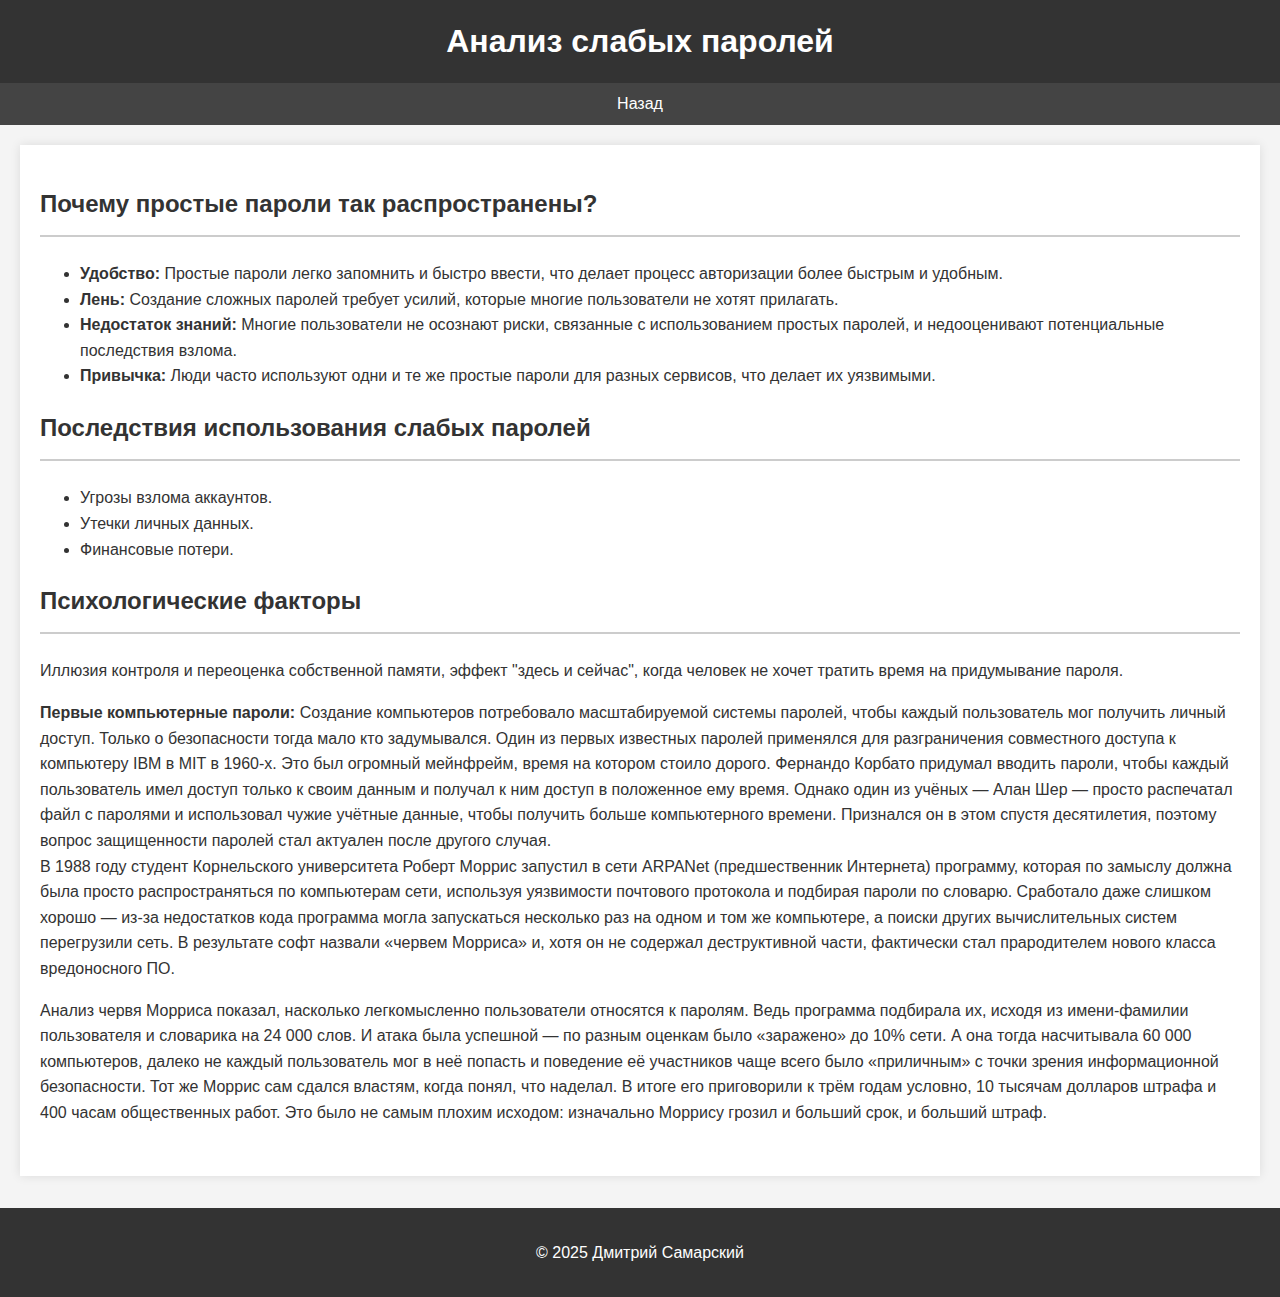
<file: index2.html>
<!DOCTYPE html>
<html lang="ru">
<head>
    <meta charset="UTF-8">
    <meta name="viewport" content="width=device-width, initial-scale=1.0">
    <title>Анализ слабых паролей</title>
    <meta name="description" content="Анализ распространенных причин использования слабых паролей и их последствий.">
    <link rel="stylesheet" href="style.css">
</head>
<body>
    <header>
        <h1><strong>Анализ слабых паролей</strong></h1>
    </header>
         <nav>
            <div class="container">
                <ul class="menu">
                    <li><a href="index.html">Назад</a></li>
            </div>
        </nav>
    <main>
        <section id="weak-passwords-analysis">
            <h2>Почему простые пароли так распространены?</h2>
            <ul>
                <li><strong>Удобство:</strong> Простые пароли легко запомнить и быстро ввести, что делает процесс авторизации более быстрым и удобным.</li>
                <li><strong>Лень:</strong> Создание сложных паролей требует усилий, которые многие пользователи не хотят прилагать.</li>
                <li><strong>Недостаток знаний:</strong> Многие пользователи не осознают риски, связанные с использованием простых паролей, и недооценивают потенциальные последствия взлома.</li>
                <li><strong>Привычка:</strong> Люди часто используют одни и те же простые пароли для разных сервисов, что делает их уязвимыми.</li>
            </ul>

            <h2>Последствия использования слабых паролей</h2>
            <ul>
                <li>Угрозы взлома аккаунтов.</li>
                <li>Утечки личных данных.</li>
                <li>Финансовые потери.</li>
            </ul>

            <h2>Психологические факторы</h2>
            <p>Иллюзия контроля и переоценка собственной памяти, эффект "здесь и сейчас", когда человек не хочет тратить время на придумывание пароля.</p>
            <p><strong>Первые компьютерные пароли:</strong>
                Создание компьютеров потребовало масштабируемой системы паролей, чтобы каждый пользователь мог получить личный доступ. Только о безопасности тогда мало кто задумывался. Один из первых известных паролей применялся для разграничения совместного доступа к компьютеру IBM в MIT в 1960-х. Это был огромный мейнфрейм, время на котором стоило дорого. Фернандо Корбато придумал вводить пароли, чтобы каждый пользователь имел доступ только к своим данным и получал к ним доступ в положенное ему время. Однако один из учёных — Алан Шер — просто распечатал файл с паролями и использовал чужие учётные данные, чтобы получить больше компьютерного времени. Признался он в этом спустя десятилетия, поэтому вопрос защищенности паролей стал актуален после другого случая.
            <br>
            В 1988 году студент Корнельского университета Роберт Моррис запустил в сети ARPANet (предшественник Интернета) программу, которая по замыслу должна была просто распространяться по компьютерам сети, используя уязвимости почтового протокола и подбирая пароли по словарю. Сработало даже слишком хорошо — из-за недостатков кода программа могла запускаться несколько раз на одном и том же компьютере, а поиски других вычислительных систем перегрузили сеть. В результате софт назвали «червем Морриса» и, хотя он не содержал деструктивной части, фактически стал прародителем нового класса вредоносного ПО.
            </p>
            <p>Анализ червя Морриса показал, насколько легкомысленно пользователи относятся к паролям. Ведь программа подбирала их, исходя из имени-фамилии пользователя и словарика на 24 000 слов. И атака была успешной — по разным оценкам было «заражено» до 10% сети. А она тогда насчитывала 60 000 компьютеров, далеко не каждый пользователь мог в неё попасть и поведение её участников чаще всего было «приличным» с точки зрения информационной безопасности. Тот же Моррис сам сдался властям, когда понял, что наделал. В итоге его приговорили к трём годам условно, 10 тысячам долларов штрафа и 400 часам общественных работ. Это было не самым плохим исходом: изначально Моррису грозил и больший срок, и больший штраф.</p>
        </section>
    </main>
    <footer>
        <p>&copy; 2025 Дмитрий Самарский</p>
    </footer>
</body>
</html>
</file>
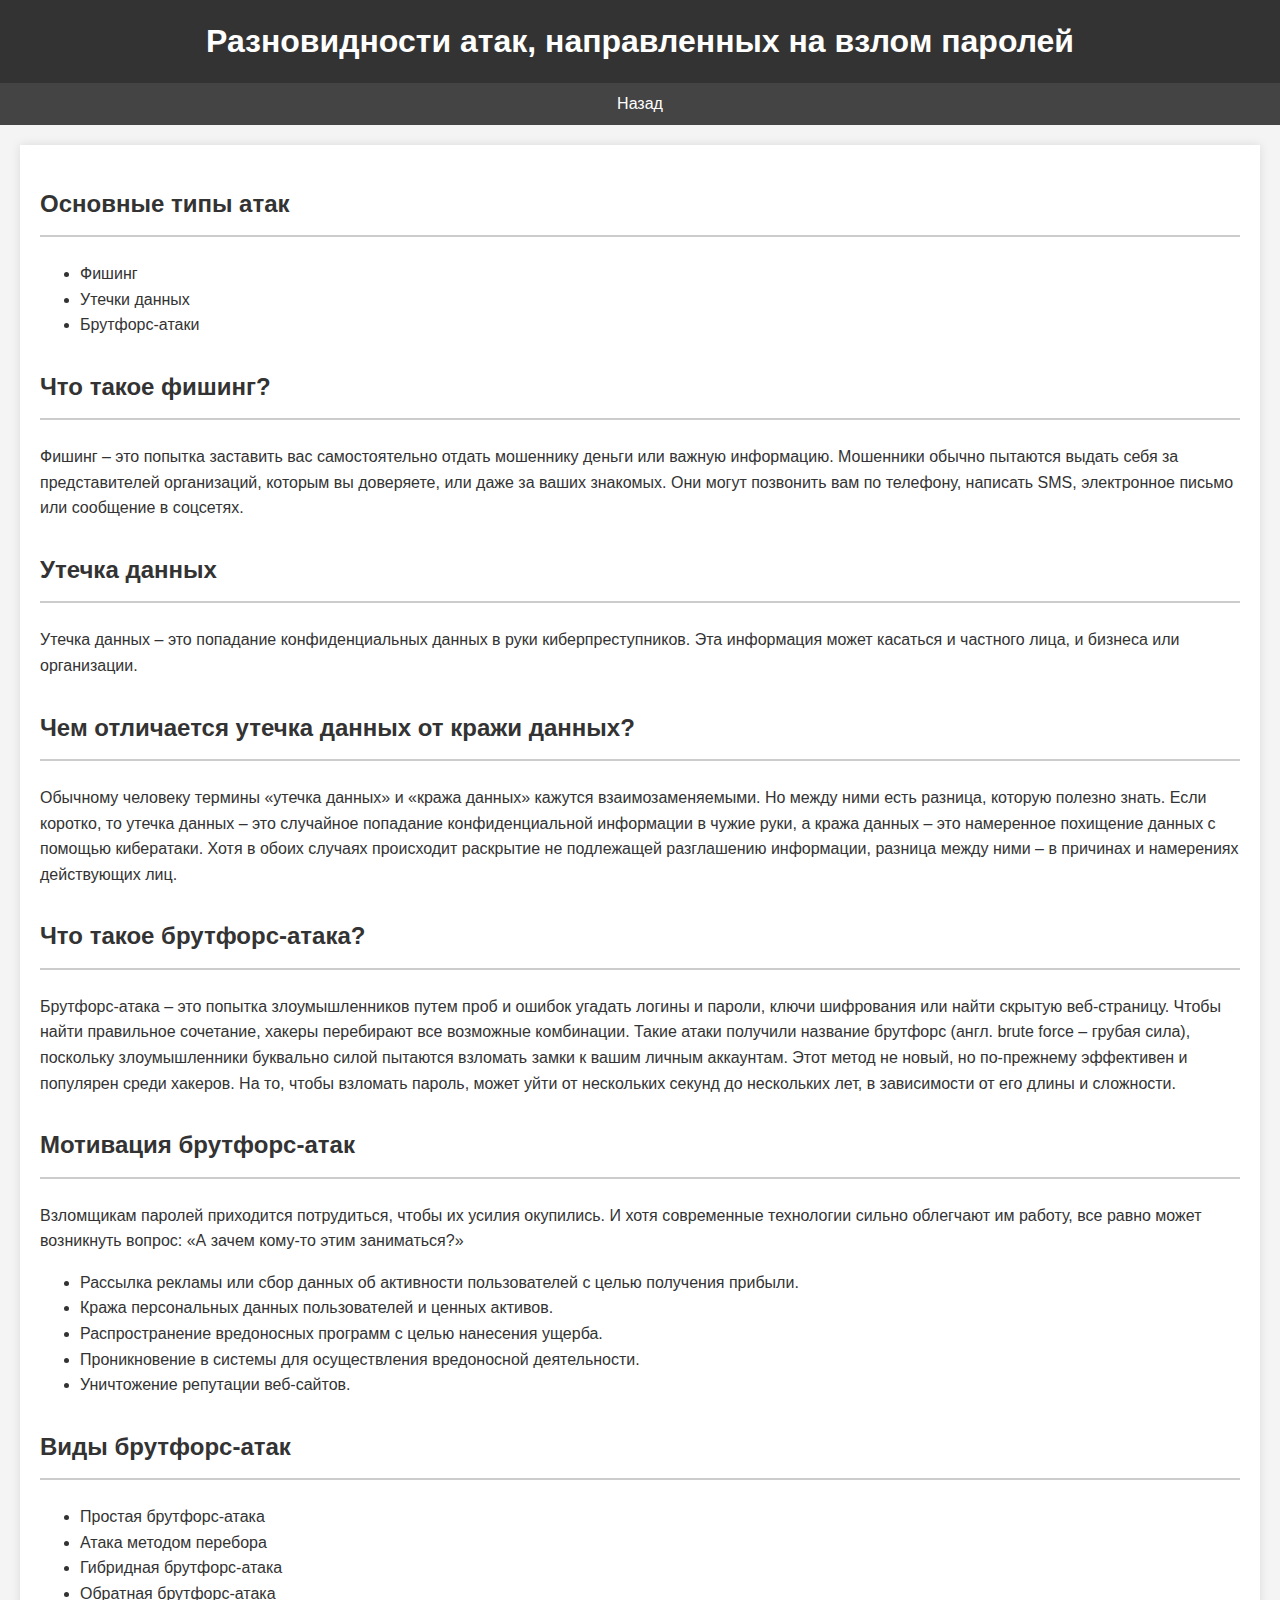
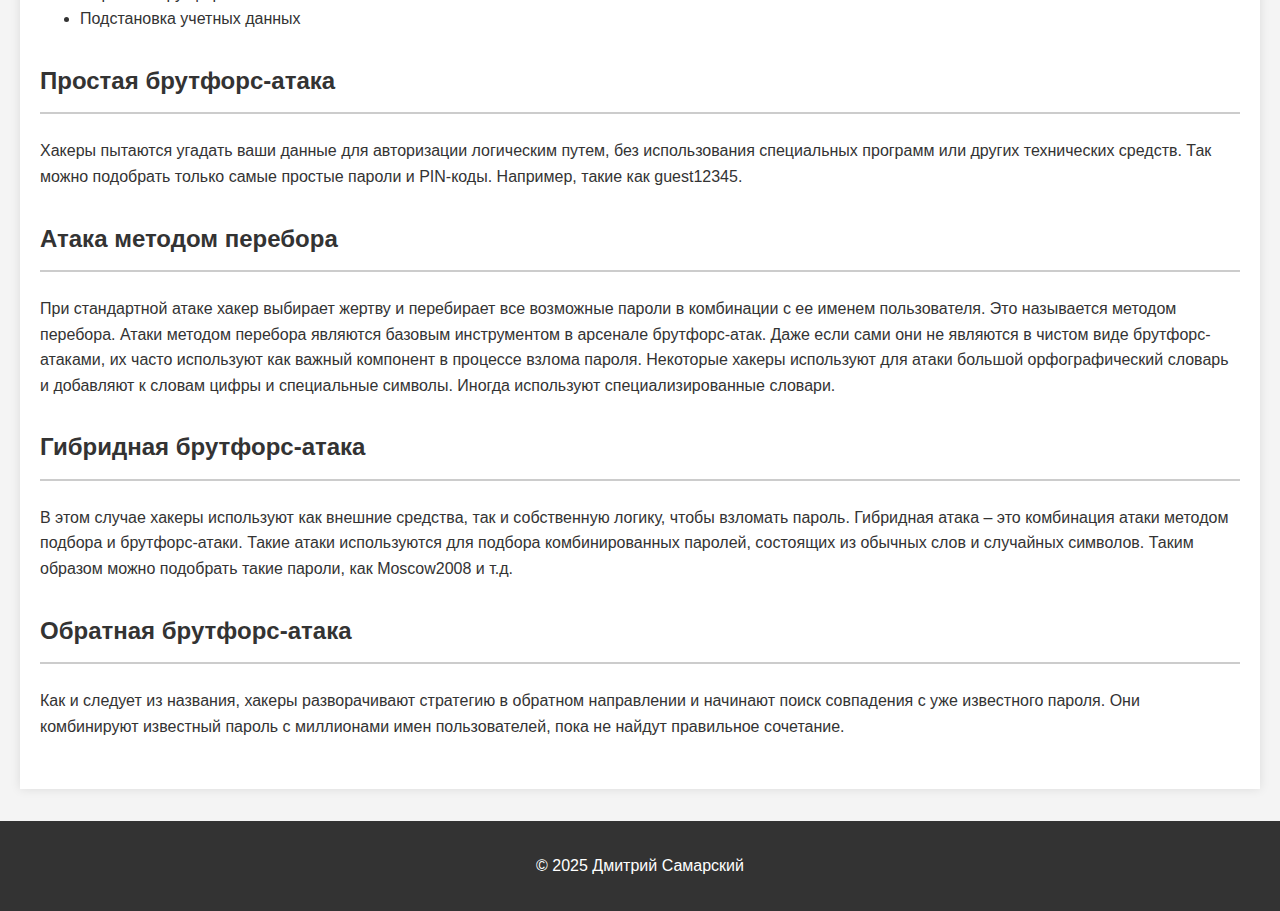
<file: index3.html>
<!DOCTYPE html>
<html lang="ru">
<head>
    <meta charset="UTF-8">
    <meta name="viewport" content="width=device-width, initial-scale=1.0">
    <title>Разновидности атак на пароли</title>
    <meta name="description" content="Обзор различных видов атак, направленных на взлом паролей, включая фишинг, утечки данных и брутфорс-атаки.">
    <link rel="stylesheet" href="style.css">
</head>
<body>
    <header>
        <h1>Разновидности атак, направленных на взлом паролей</h1>
    </header>
         <nav>
            <div class="container">
                <ul class="menu">
                    <li><a href="index.html">Назад</a></li>
            </div>
        </nav>
    <main>
        <section id="attack-types">
            <h2>Основные типы атак</h2>
            <ul>
                <li>Фишинг</li>
                <li>Утечки данных</li>
                <li>Брутфорс-атаки</li>
            </ul>
        </section>

        <section id="phishing">
            <h2>Что такое фишинг?</h2>
            
            <p>Фишинг – это попытка заставить вас самостоятельно отдать мошеннику деньги или важную информацию. Мошенники обычно пытаются выдать себя за представителей организаций, которым вы доверяете, или даже за ваших знакомых. Они могут позвонить вам по телефону, написать SMS, электронное письмо или сообщение в соцсетях.</p>
        </section>

        <section id="data-breaches">
            <h2>Утечка данных</h2>
            <p>Утечка данных – это попадание конфиденциальных данных в руки киберпреступников. Эта информация может касаться и частного лица, и бизнеса или организации.</p>
        </section>

        <section id="data-theft-vs-breach">
            <h2>Чем отличается утечка данных от кражи данных?</h2>
            <p>Обычному человеку термины «утечка данных» и «кража данных» кажутся взаимозаменяемыми. Но между ними есть разница, которую полезно знать. Если коротко, то утечка данных – это случайное попадание конфиденциальной информации в чужие руки, а кража данных – это намеренное похищение данных с помощью кибератаки. Хотя в обоих случаях происходит раскрытие не подлежащей разглашению информации, разница между ними – в причинах и намерениях действующих лиц.</p>
        </section>

        <section id="bruteforce-attacks">
            <h2>Что такое брутфорс-атака?</h2>
            
            <p>Брутфорс-атака – это попытка злоумышленников путем проб и ошибок угадать логины и пароли, ключи шифрования или найти скрытую веб-страницу. Чтобы найти правильное сочетание, хакеры перебирают все возможные комбинации. Такие атаки получили название брутфорс (англ. brute force – грубая сила), поскольку злоумышленники буквально силой пытаются взломать замки к вашим личным аккаунтам. Этот метод не новый, но по-прежнему эффективен и популярен среди хакеров. На то, чтобы взломать пароль, может уйти от нескольких секунд до нескольких лет, в зависимости от его длины и сложности.</p>
        </section>

        <section id="bruteforce-motivation">
            <h2>Мотивация брутфорс-атак</h2>
            <p>Взломщикам паролей приходится потрудиться, чтобы их усилия окупились. И хотя современные технологии сильно облегчают им работу, все равно может возникнуть вопрос: «А зачем кому-то этим заниматься?»</p>
            <ul>
                <li>Рассылка рекламы или сбор данных об активности пользователей с целью получения прибыли.</li>
                <li>Кража персональных данных пользователей и ценных активов.</li>
                <li>Распространение вредоносных программ с целью нанесения ущерба.</li>
                <li>Проникновение в системы для осуществления вредоносной деятельности.</li>
                <li>Уничтожение репутации веб-сайтов.</li>
            </ul>
        </section>

        <section id="bruteforce-types">
            <h2>Виды брутфорс-атак</h2>
            <ul>
                <li>Простая брутфорс-атака</li>
                <li>Атака методом перебора</li>
                <li>Гибридная брутфорс-атака</li>
                <li>Обратная брутфорс-атака</li>
                <li>Подстановка учетных данных</li>
            </ul>
        </section>

        <section id="simple-bruteforce">
            <h2>Простая брутфорс-атака</h2>
            <p>Хакеры пытаются угадать ваши данные для авторизации логическим путем, без использования специальных программ или других технических средств. Так можно подобрать только самые простые пароли и PIN-коды. Например, такие как guest12345.</p>
        </section>

        <section id="dictionary-attack">
            <h2>Атака методом перебора</h2>
            <p>При стандартной атаке хакер выбирает жертву и перебирает все возможные пароли в комбинации с ее именем пользователя. Это называется методом перебора. Атаки методом перебора являются базовым инструментом в арсенале брутфорс-атак. Даже если сами они не являются в чистом виде брутфорс-атаками, их часто используют как важный компонент в процессе взлома пароля. Некоторые хакеры используют для атаки большой орфографический словарь и добавляют к словам цифры и специальные символы. Иногда используют специализированные словари.</p>
        </section>

        <section id="hybrid-bruteforce">
            <h2>Гибридная брутфорс-атака</h2>
            <p>В этом случае хакеры используют как внешние средства, так и собственную логику, чтобы взломать пароль. Гибридная атака – это комбинация атаки методом подбора и брутфорс-атаки. Такие атаки используются для подбора комбинированных паролей, состоящих из обычных слов и случайных символов. Таким образом можно подобрать такие пароли, как Moscow2008 и т.д.</p>
        </section>

        <section id="reverse-bruteforce">
            <h2>Обратная брутфорс-атака</h2>
            <p>Как и следует из названия, хакеры разворачивают стратегию в обратном направлении и начинают поиск совпадения с уже известного пароля. Они комбинируют известный пароль с миллионами имен пользователей, пока не найдут правильное сочетание.</p>
        </section>
    </main>

    <footer>
        <p>&copy; 2025 Дмитрий Самарский</p>
    </footer>
</body>
</html>
</file>
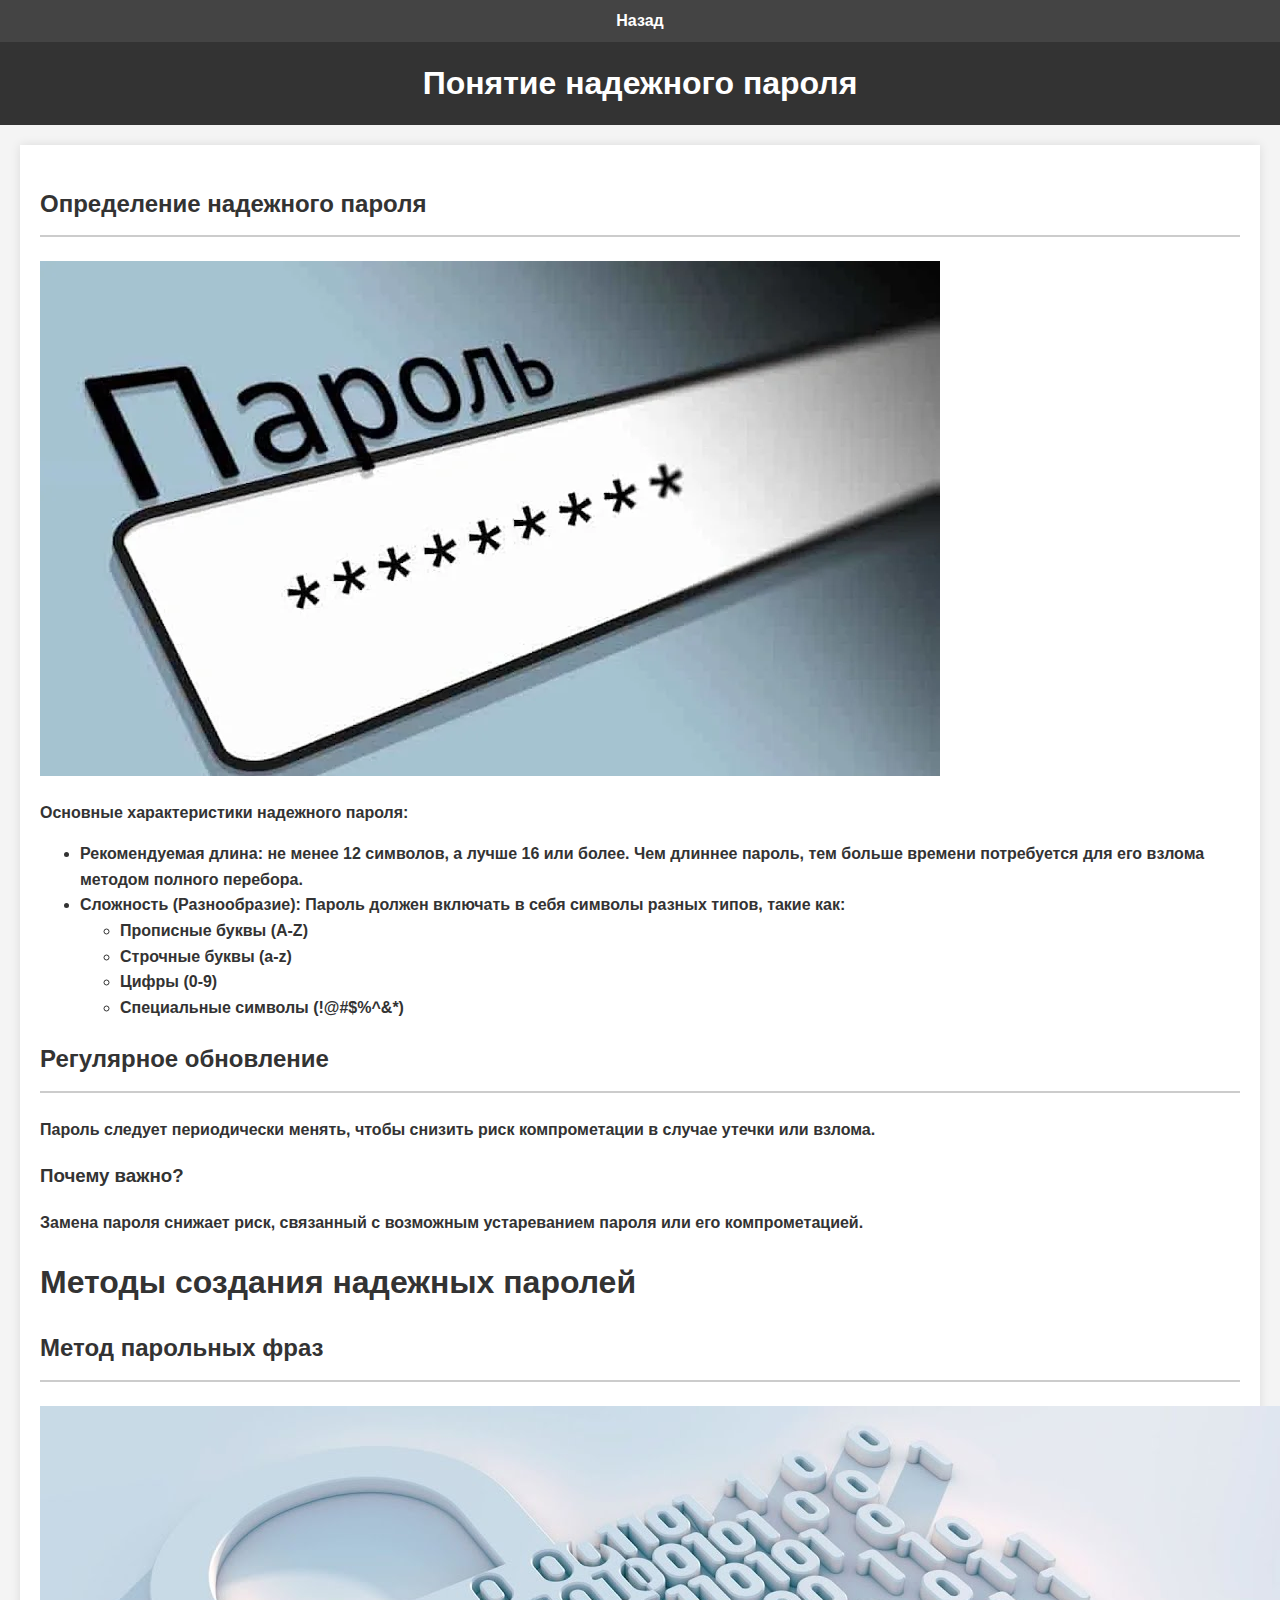
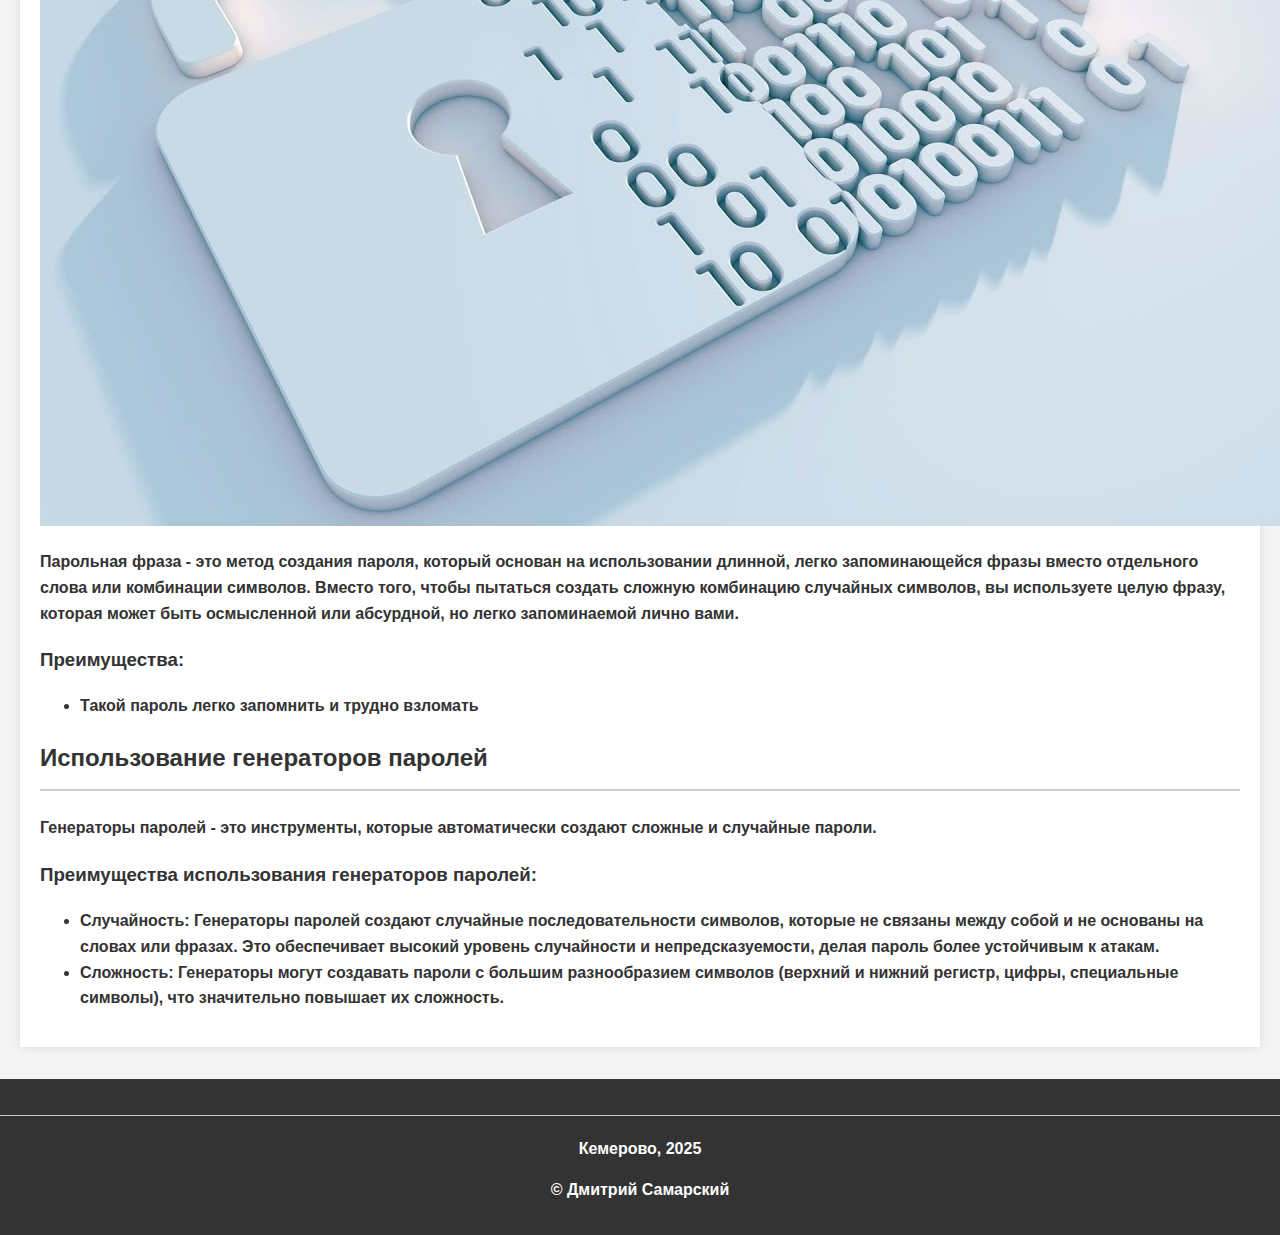
<file: index5.html>
<!DOCTYPE html>
<html>
<head>
  <title>Надежные пароли</title>
  <link rel="stylesheet" href="style.css">
</head>
<body>
  <b>
      <nav>
            <div class="container">
                <ul class="menu">
                    <li><a href="index.html">Назад</a></li>
            </div>
        </nav>
    <header>
      <h1>Понятие надежного пароля</h1>
      </header>
<main>
 <h2>Определение надежного пароля</h2>
 <div>
  <div class="imagepassword">
    <img src="password.webp" alt="no image">
 </div> 
 <p>Основные характеристики надежного пароля:</p>
  <ul>
    <li>Рекомендуемая длина: не менее 12 символов, а лучше 16 или более. Чем длиннее пароль, тем больше времени потребуется для его взлома методом полного перебора.</li>
    <li>Сложность (Разнообразие): Пароль должен включать в себя символы разных типов, такие как:
      <ul>
        <li>Прописные буквы (A-Z)</li>
        <li>Строчные буквы (a-z)</li>
        <li>Цифры (0-9)</li>
        <li>Специальные символы (!@#$%^&*)</li>
      </ul>
    </li>
  </ul>

  <h2>Регулярное обновление</h2>
  <p>Пароль следует периодически менять, чтобы снизить риск компрометации в случае утечки или взлома.</p>
  <h3>Почему важно?</h3>
  <p>Замена пароля снижает риск, связанный с возможным устареванием пароля или его компрометацией.</p>

  <h1>Методы создания надежных паролей</h1>

  <h2>Метод парольных фраз</h2>
  <div>
    <div class="imagegenerator">
      <img src="generator.jpg" alt="no image">
   </div> 

  <p>Парольная фраза - это метод создания пароля, который основан на использовании длинной, легко запоминающейся фразы вместо отдельного слова или комбинации символов. Вместо того, чтобы пытаться создать сложную комбинацию случайных символов, вы используете целую фразу, которая может быть осмысленной или абсурдной, но легко запоминаемой лично вами.</p>

  <h3>Преимущества:</h3>
  <ul>
    <li>Такой пароль легко запомнить и трудно взломать</li>
  </ul>

  <h2>Использование генераторов паролей</h2>
  <p>Генераторы паролей - это инструменты, которые автоматически создают сложные и случайные пароли.</p>
  <h3>Преимущества использования генераторов паролей:</h3>
  <ul>
    <li><b>Случайность:</b> Генераторы паролей создают случайные последовательности символов, которые не связаны между собой и не основаны на словах или фразах. Это обеспечивает высокий уровень случайности и непредсказуемости, делая пароль более устойчивым к атакам.</li>
    <li><b>Сложность:</b> Генераторы могут создавать пароли с большим разнообразием символов (верхний и нижний регистр, цифры, специальные символы), что значительно повышает их сложность.</li>
  </ul>
</main>
<footer>
  <hr>
  <address>Кемерово, 2025</address>
  <p>&copy; Дмитрий Самарский</p>
</footer>
</b>
</body>
</html>
</file>
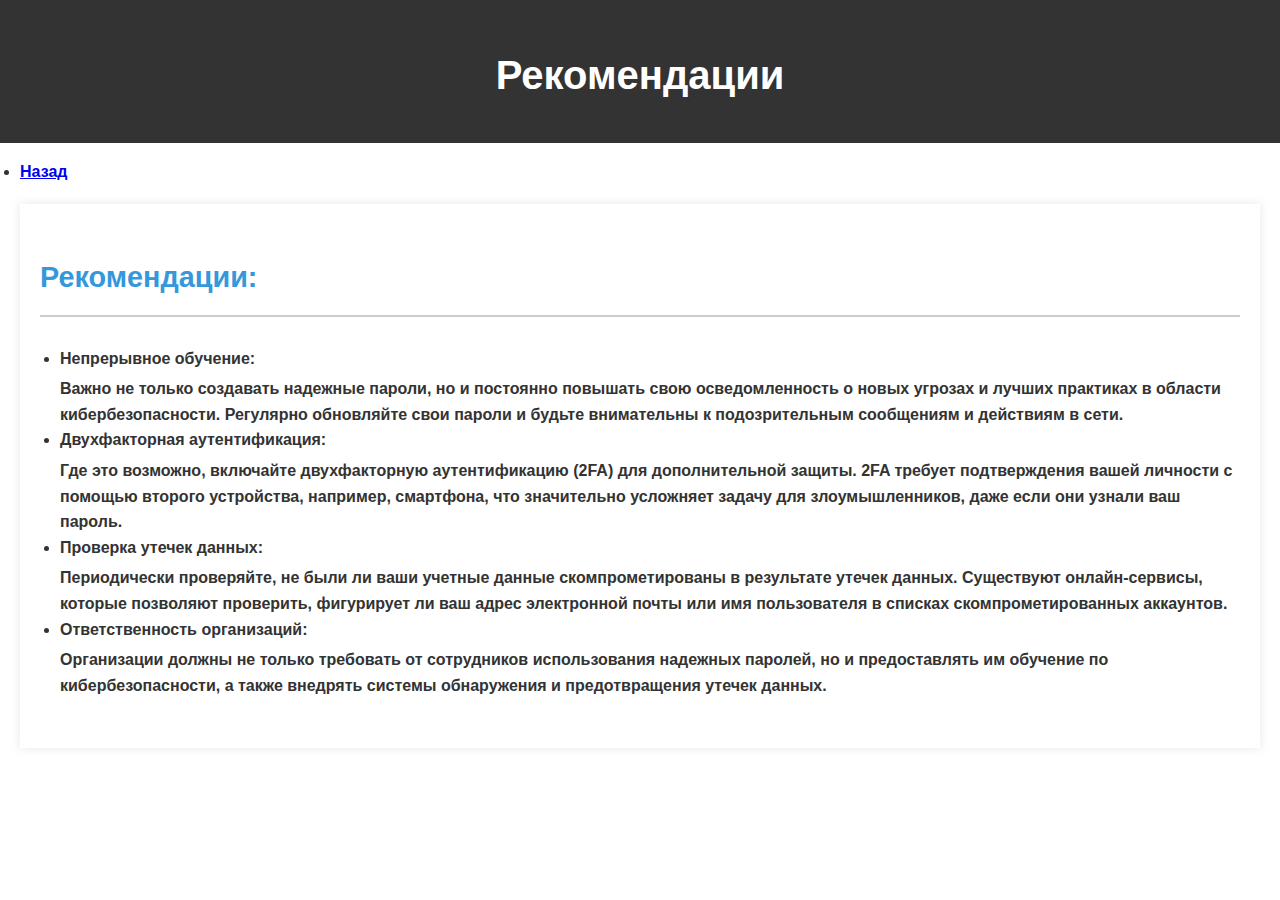
<file: index6.html>
<!DOCTYPE html>
<html>
<head>
  <title>Рекомедации</title>
  <link rel="stylesheet" href="style2.css">
</head>
<body>
  <b>
  <header>
    <h1>Рекомендации</h1>
  </header>
       <nav>
            <div class="container">
                <ul class="menu">
                    <li><a href="index.html">Назад</a></li>
            </div>
        </nav>
  <main>
    <section id="recommendations">
      <h2>Рекомендации:</h2>
      <ul>
        <li><strong>Непрерывное обучение:</strong></li>Важно не только создавать надежные пароли, но и постоянно повышать свою осведомленность о новых угрозах и лучших практиках в области кибербезопасности. Регулярно обновляйте свои пароли и будьте внимательны к подозрительным сообщениям и действиям в сети. 
        <li><strong>Двухфакторная аутентификация:</strong></li>Где это возможно, включайте двухфакторную аутентификацию (2FA) для дополнительной защиты. 2FA требует подтверждения вашей личности с помощью второго устройства, например, смартфона, что значительно усложняет задачу для злоумышленников, даже если они узнали ваш пароль. 
        <li><strong> Проверка утечек данных:</strong></li>Периодически проверяйте, не были ли ваши учетные данные скомпрометированы в результате утечек данных. Существуют онлайн-сервисы, которые позволяют проверить, фигурирует ли ваш адрес электронной почты или имя пользователя в списках скомпрометированных аккаунтов.
        <li><strong>Ответственность организаций:</strong></li>Организации должны не только требовать от сотрудников использования надежных паролей, но и предоставлять им обучение по кибербезопасности, а также внедрять системы обнаружения и предотвращения утечек данных. 
      </ul>
    <section id="end">
       </main>

</b>
</body>
</html>
</file>
<file: style.css>
body {
    font-family: Arial, sans-serif;
    margin: 0;
    padding: 0;
    background-color: #f4f4f4;
    color: #333;
    line-height: 1.6;
}

header {
    background-color: #333;
    color: #fff;
    padding: 1em 0;
    text-align: center;
}

header h1 {
    margin: 0;
    font-size: 2em;
}


nav {
    background-color: #444;
    color: #fff;
    padding: 0.5em 0;
}

nav .container {
    max-width: 1200px;
    margin: 0 auto;
    padding: 0 20px;
}

nav ul.menu {
    list-style: none;
    padding: 0;
    margin: 0;
    text-align: center;
}

nav ul.menu li {
    display: inline;
    margin: 0 1em;
}

nav ul.menu li a {
    color: #fff;
    text-decoration: none;
    transition: color 0.3s ease;
}

nav ul.menu li a:hover {
    color: #009cfd;
}

main {
    max-width: 1200px;
    margin: 20px auto;
    padding: 20px;
    background-color: #fff;
    box-shadow: 0 0 10px rgba(0, 0, 0, 0.1);
}

main section {
    margin-bottom: 30px;
}

main h2 {
    border-bottom: 2px solid #ccc;
    padding-bottom: 0.5em;
    margin-bottom: 1em;
}

#introduction p {
    line-height: 1.8;
}

#introduction strong {
    font-weight: bold;
}

#main-content p {
    font-size: 1.1em;
}

#main-content big {
    font-size: 1.3em;
}

#main-content img {
    max-width: 100%; 
    height: auto;
    display: block;  
    margin: 20px auto; 
}


footer {
    background-color: #333;
    color: #fff;
    text-align: center;
    padding: 1em 0;
    margin-top: 2em;
}

footer hr {
    border-color: #555;
}

footer address {
    font-style: normal;
    margin-bottom: 0.5em;
}


hr {
    border: none;
    height: 1px;
    background-color: #ccc;
    margin: 20px 0;
}

b {
    font-weight: bold; 
}


@media (max-width: 768px) {
    nav .container {
        padding: 0 10px;
    }

    nav ul.menu li {
        display: block;
        margin: 0.5em 0;
    }

    nav ul.menu {
        text-align: left;
    }

    main {
        padding: 10px;
    }
}
</file>
<file: style2.css>
h4 {
  font-size: 1.4em;
  color: #2c3e50;
  margin-top: 20px;
  margin-bottom: 10px;
  border-bottom: 1px solid #ddd;
  padding-bottom: 5px;
}


p {
  margin-bottom: 15px;
  line-height: 1.5; 
}


@media (max-width: 600px) {
  body {
      padding: 10px; 
  }

  h4 {
      font-size: 1.2em;
  }
}


body {
  font-family: sans-serif;
  line-height: 1.6;
  margin: 20px;
  background-color: #f4f4f4;
  color: #333;
}

h1 {
  font-size: 2.5em;
  margin-bottom: 20px;
  color: #ffffff; 
  text-align: center; 
}

h2 {
  font-size: 1.8em;
  margin-bottom: 10px;
  margin-top: 30px;
  color: #3498db; 
  border-bottom: 1px solid #ccc; 
  padding-bottom: 5px;
}

h3 {
  font-size: 1.4em;
  margin-bottom: 10px;
  margin-top: 20px;
  color: #34495e; 
}

h4 {
  font-size: 1.2em;
  margin-bottom: 10px;
  margin-top: 15px;
  color: #7f8c8d;
}

p {
  margin-bottom: 15px;
}

ul {
  padding-left: 20px;
  margin-bottom: 15px;
}

li {
  margin-bottom: 5px;
}

body > * {
    max-width: 800px;
    margin-left: auto;
    margin-right: auto;

}
main {
  max-width: 1200px;
  margin: 20px auto;
  padding: 20px;
  background-color: #fff;
  box-shadow: 0 0 10px rgba(0, 0, 0, 0.1);
}
body {
  font-family: Arial, sans-serif;
  margin: 0;
  padding: 0;
  background-color: #ffffff;
  color: #333;
  line-height: 1.6;
}
header {
  background-color: #333;
  color: #fff;
  padding: 1em 0;
  text-align: center;
}

footer {
  background-color: #333;
  color: #fff;
  text-align: center;
  padding: 1em 0;
  margin-top: 2em;
}
main {
  max-width: 1200px;
  margin: 20px auto;
  padding: 20px;
  background-color: #fff;
  box-shadow: 0 0 10px rgba(0, 0, 0, 0.1);
}

main section {
  margin-bottom: 30px;
}

main h2 {
  border-bottom: 2px solid #ccc;
  padding-bottom: 0.5em;
  margin-bottom: 1em;
}


#main-content p {
  font-size: 1.1em;
}

#main-content big {
  font-size: 1.3em;
}

#main-content img {
  max-width: 100%; 
  height: auto;
  display: block;  
  margin: 20px auto; 
}
</file>
